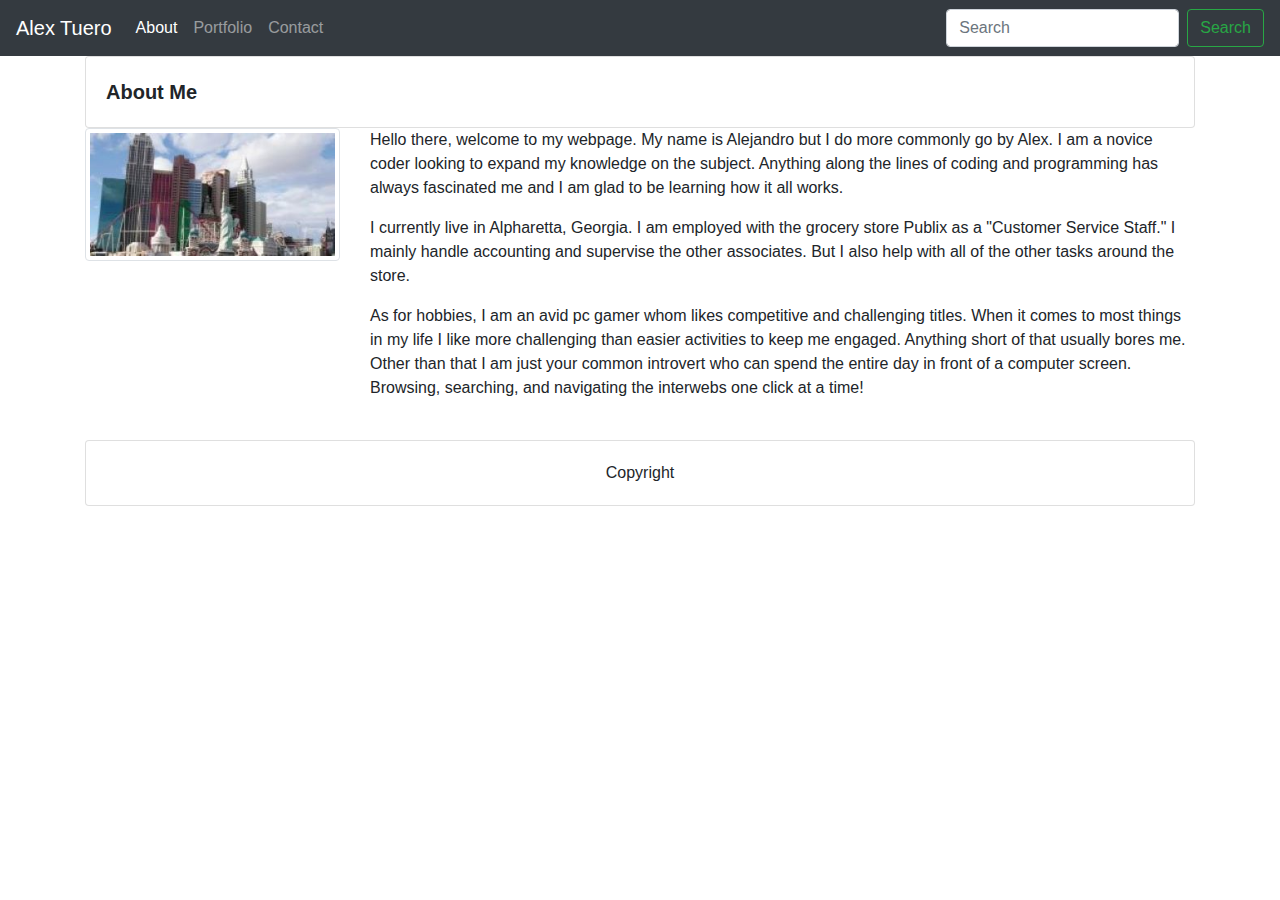
<file: index.html>
<!DOCTYPE html>
<html lang="en-us">
<head>
  <meta charset="UTF-8">
  <title>Bootstrap About</title>
  <link rel="stylesheet" href="styles.css">
  <link rel="stylesheet" href="https://maxcdn.bootstrapcdn.com/bootstrap/4.0.0/css/bootstrap.min.css">
</head>
<body>
  <nav class="navbar navbar-expand-lg navbar-dark bg-dark">
    <a class="navbar-brand" href="#">Alex Tuero</a>

    <div class="collapse navbar-collapse" id="navbarSupportedContent">
      <ul class="navbar-nav mr-auto">
        <li class="nav-item active">
          <a class="nav-link" href="index.html">About</a>
        </li>
        <li class="nav-item">
          <a class="nav-link" href="portfolio.html">Portfolio</a>
        </li>
        <li class="nav-item">
          <a class="nav-link" href="contact.html">Contact</a>
        </li>
      </ul>
      <form class="form-inline my-2 my-lg-0">
        <input class="form-control mr-sm-2" type="search" placeholder="Search" aria-label="Search">
        <button class="btn btn-outline-success my-2 my-sm-0" type="submit">Search</button>
      </form>
    </div>
  </nav>

 
  <div class="container">
    <div class="row">
      <div class="col-lg-12">
        <div class="card">
          <div class="card-body" style="font-size:20px">
            <strong>About Me</strong>
          </div>
        </div>
      </div>
    </div>
    <div class="row">
      <div class="col-lg-3">

        <img class="img img-thumbnail" src="images/pimage1.jpg">
      </div>
      <div class="col-lg-9">
        <p>
          Hello there, welcome to my webpage. My name is Alejandro but I do more commonly go by Alex. I am a novice coder looking
      to expand my knowledge on the subject. Anything along the lines of coding and programming has always fascinated me and I am glad
      to be learning how it all works.
      </p>
      <p>
          I currently live in Alpharetta, Georgia. I am employed with the grocery store Publix as a "Customer Service Staff." I mainly handle accounting 
      and supervise the other associates. But I also help with all of the other tasks around the store.
      </p>
      <p>
              As for hobbies, I am an avid pc gamer whom likes competitive and challenging titles. When it comes to
          most things in my life I like more challenging than easier activities to keep me engaged. Anything short of that usually bores me. Other than
          that I am just your common introvert who can spend the entire day in front of a computer screen. Browsing, searching, and navigating the 
          interwebs one click at a time!
      </p>
      </div>
    </div>
    <br>
    <div class="row">
      <div class="col-lg-12">
        <div class="card">
          <div class="card-body">
            <div class="text-center">
              Copyright
            </div>
          </div>
        </div>
      </div>
    </div>
  </div>
</body>

</html>
</file>
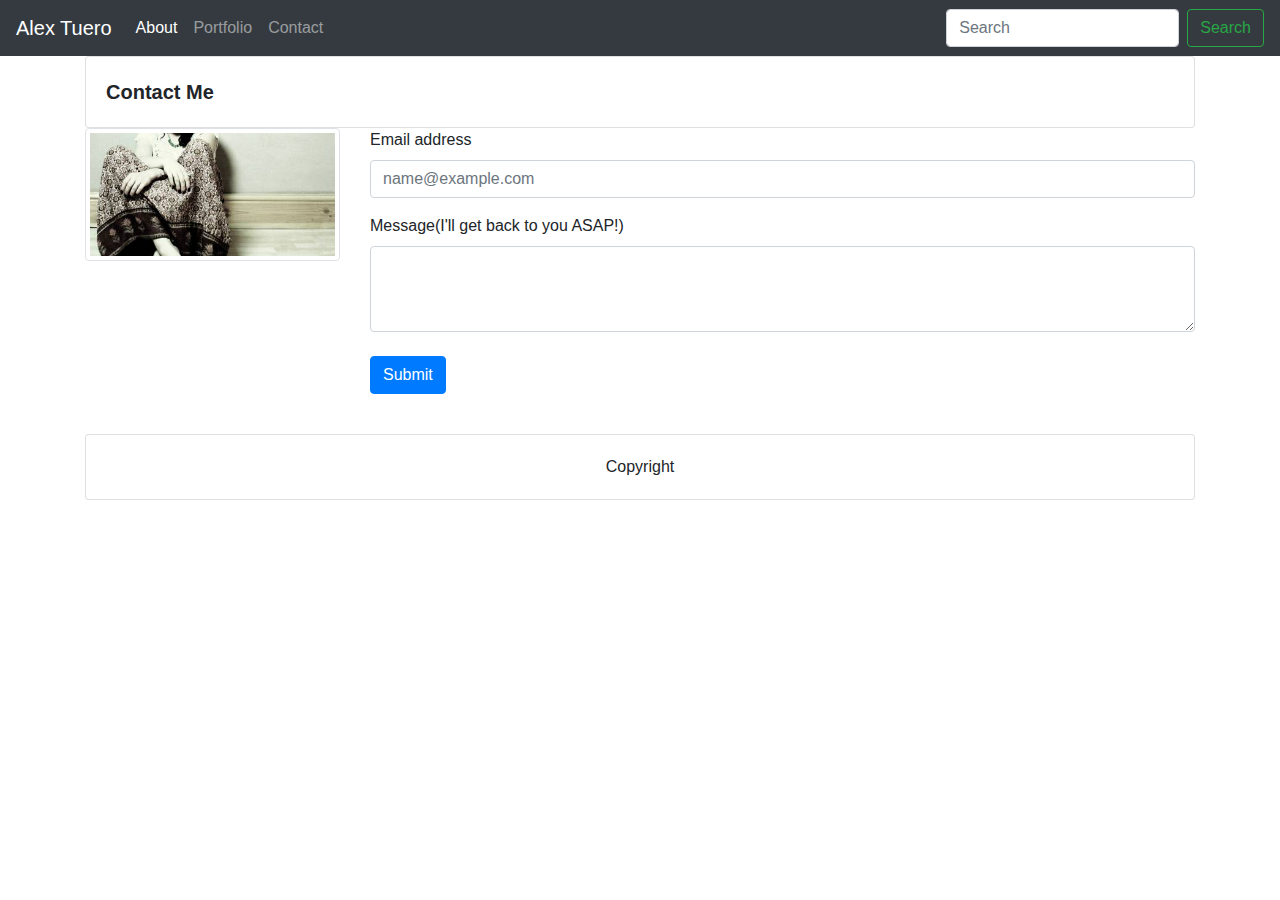
<file: contact.html>
<!DOCTYPE html>
<html lang="en-us">
<head>
  <meta charset="UTF-8">
  <title>Bootstrap Contact</title>
  <link rel="stylesheet" href="styles.css">
  <link rel="stylesheet" href="https://maxcdn.bootstrapcdn.com/bootstrap/4.0.0/css/bootstrap.min.css">
</head>
<body>
  <nav class="navbar navbar-expand-lg navbar-dark bg-dark">
    <a class="navbar-brand" href="#">Alex Tuero</a>
    <div class="collapse navbar-collapse" id="navbarSupportedContent">
      <ul class="navbar-nav mr-auto">
        <li class="nav-item active">
          <a class="nav-link" href="index.html">About</a>
        </li>
        <li class="nav-item">
          <a class="nav-link" href="portfolio.html">Portfolio</a>
        </li>
        <li class="nav-item">
          <a class="nav-link" href="contact.html">Contact</a>
        </li>
      </ul>
      <form class="form-inline my-2 my-lg-0">
        <input class="form-control mr-sm-2" type="search" placeholder="Search" aria-label="Search">
        <button class="btn btn-outline-success my-2 my-sm-0" type="submit">Search</button>
      </form>
    </div>
  </nav>

  <div class="container">
    <div class="row">
      <div class="col-lg-12">
        <div class="card">
          <div class="card-body" style="font-size:20px">
            <strong>Contact Me</strong>
          </div>
        </div>
      </div>
    </div>
    <div class="row">
      <div class="col-lg-3">
        <img class="img img-thumbnail" src="images/pimage6.jpg">
      </div>
      <div class="col-lg-9">
        <form>
            <div class="form-group">
              <label for="exampleFormControlInput1">Email address</label>
              <input type="email" class="form-control" id="exampleFormControlInput1" placeholder="name@example.com">
            </div>
            <div class="form-group">
            </div>
            <div class="form-group">
            </div>
            <div class="form-group">
              <label for="exampleFormControlTextarea1">Message(I'll get back to you ASAP!)</label>
              <textarea class="form-control" id="exampleFormControlTextarea1" rows="3"></textarea>
              <br>
              <button type="submit" class="btn btn-primary">Submit</button>
            </div>
          </form>
      </div>
    </div>
    <br>
    <div class="row">
      <div class="col-lg-12">
        <div class="card">
          <div class="card-body">
            <div class="text-center">
              Copyright
            </div>
          </div>
        </div>
      </div>
    </div>
  </div>
</body>

</html>
</file>
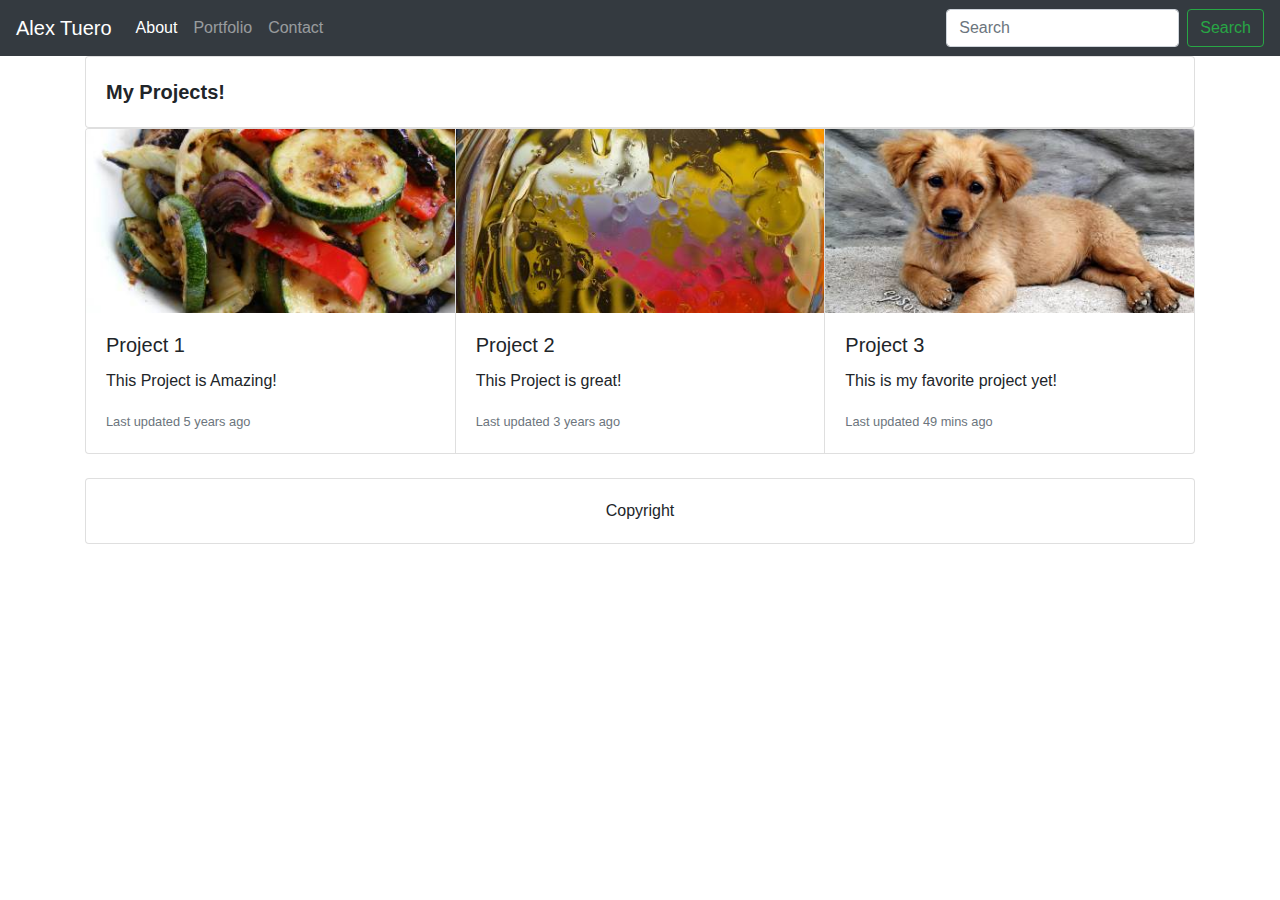
<file: portfolio.html>
<!DOCTYPE html>
<html lang="en-us">
<head>
  <meta charset="UTF-8">
  <title>Bootstrap Portfolio</title>
  <link rel="stylesheet" href="styles.css">
  <link rel="stylesheet" href="https://maxcdn.bootstrapcdn.com/bootstrap/4.0.0/css/bootstrap.min.css">
</head>
<body>
  <nav class="navbar navbar-expand-lg navbar-dark bg-dark">
    <a class="navbar-brand" href="#">Alex Tuero</a>

    <div class="collapse navbar-collapse" id="navbarSupportedContent">
      <ul class="navbar-nav mr-auto">
        <li class="nav-item active">
          <a class="nav-link" href="index.html">About</a>
        </li>
        <li class="nav-item">
          <a class="nav-link" href="portfolio.html">Portfolio</a>
        </li>
        <li class="nav-item">
          <a class="nav-link" href="contact.html">Contact</a>
        </li>
      </ul>
      <form class="form-inline my-2 my-lg-0">
        <input class="form-control mr-sm-2" type="search" placeholder="Search" aria-label="Search">
        <button class="btn btn-outline-success my-2 my-sm-0" type="submit">Search</button>
      </form>
    </div>
  </nav>

 
  <div class="container">
    <div class="row">
      <div class="col-lg-12">
        <div class="card">
          <div class="card-body" style="font-size:20px">
            <strong>My Projects!</strong>
          </div>
        </div>
      </div>
    </div>
    <div class="row">
      <div class="col-lg-12">
        <div class="card-group">
            <div class="card">
              <img src="images/pimage2.jpg" class="card-img-top" alt="...">
              <div class="card-body">
                <h5 class="card-title">Project 1</h5>
                <p class="card-text">This Project is Amazing!</p>
                <p class="card-text"><small class="text-muted">Last updated 5 years ago</small></p>
              </div>
            </div>
            <div class="card">
              <img src="images/pimage3.jpg" class="card-img-top" alt="...">
              <div class="card-body">
                <h5 class="card-title">Project 2</h5>
                <p class="card-text">This Project is great!</p>
                <p class="card-text"><small class="text-muted">Last updated 3 years ago</small></p>
              </div>
            </div>
            <div class="card">
              <img src="images/pimage4.jpg" class="card-img-top" alt="...">
              <div class="card-body">
                <h5 class="card-title">Project 3</h5>
                <p class="card-text">This is my favorite project yet!</p>
                <p class="card-text"><small class="text-muted">Last updated 49 mins ago</small></p>
              </div>
            </div>
          </div>
      </div>
    </div>
    <br>
    <div class="row">
      <div class="col-lg-12">
        <div class="card">
          <div class="card-body">
            <div class="text-center">
              Copyright
            </div>
          </div>
        </div>
      </div>
    </div>
  </div>
</body>

</html>
</file>
<file: styles.css>
img {
    width: 100%;
    height: auto;
}

@media screen and (max-width:576px) {
    body {
        margin: 0px;
    }
}
</file>
